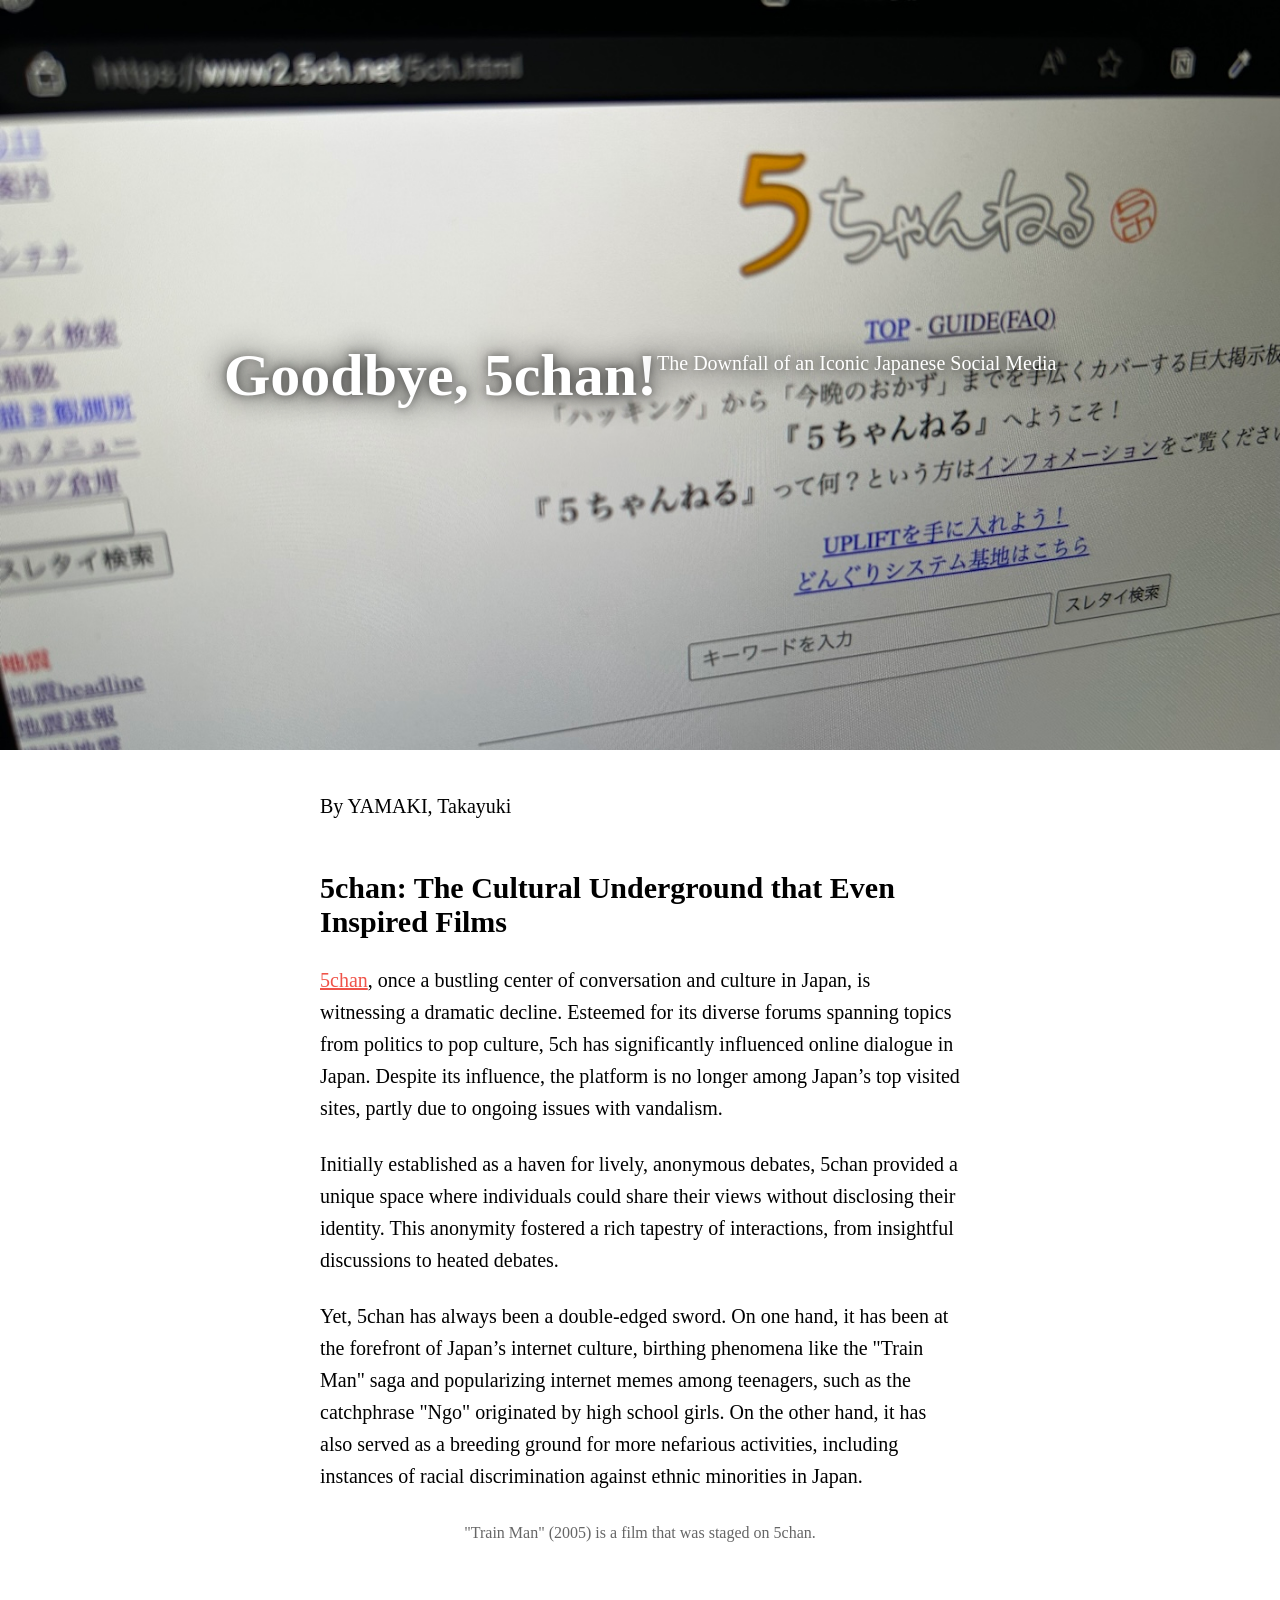
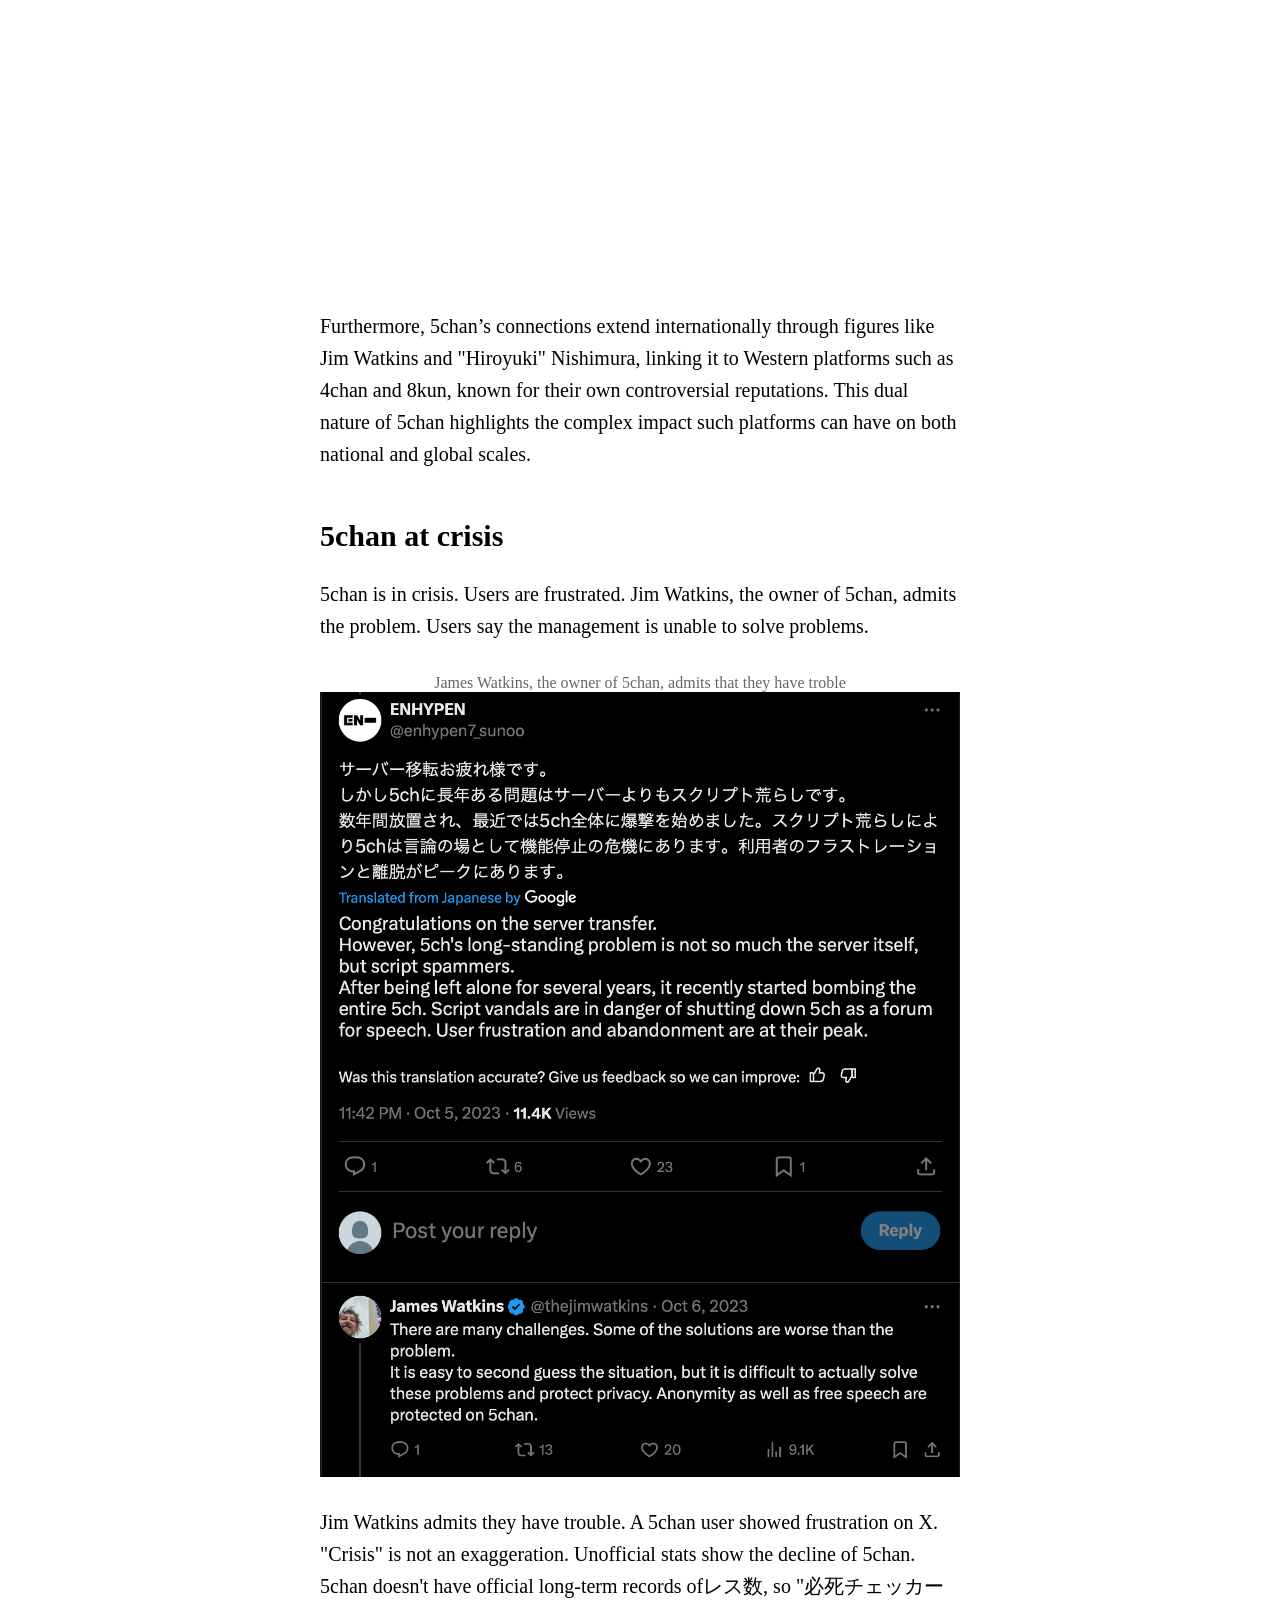
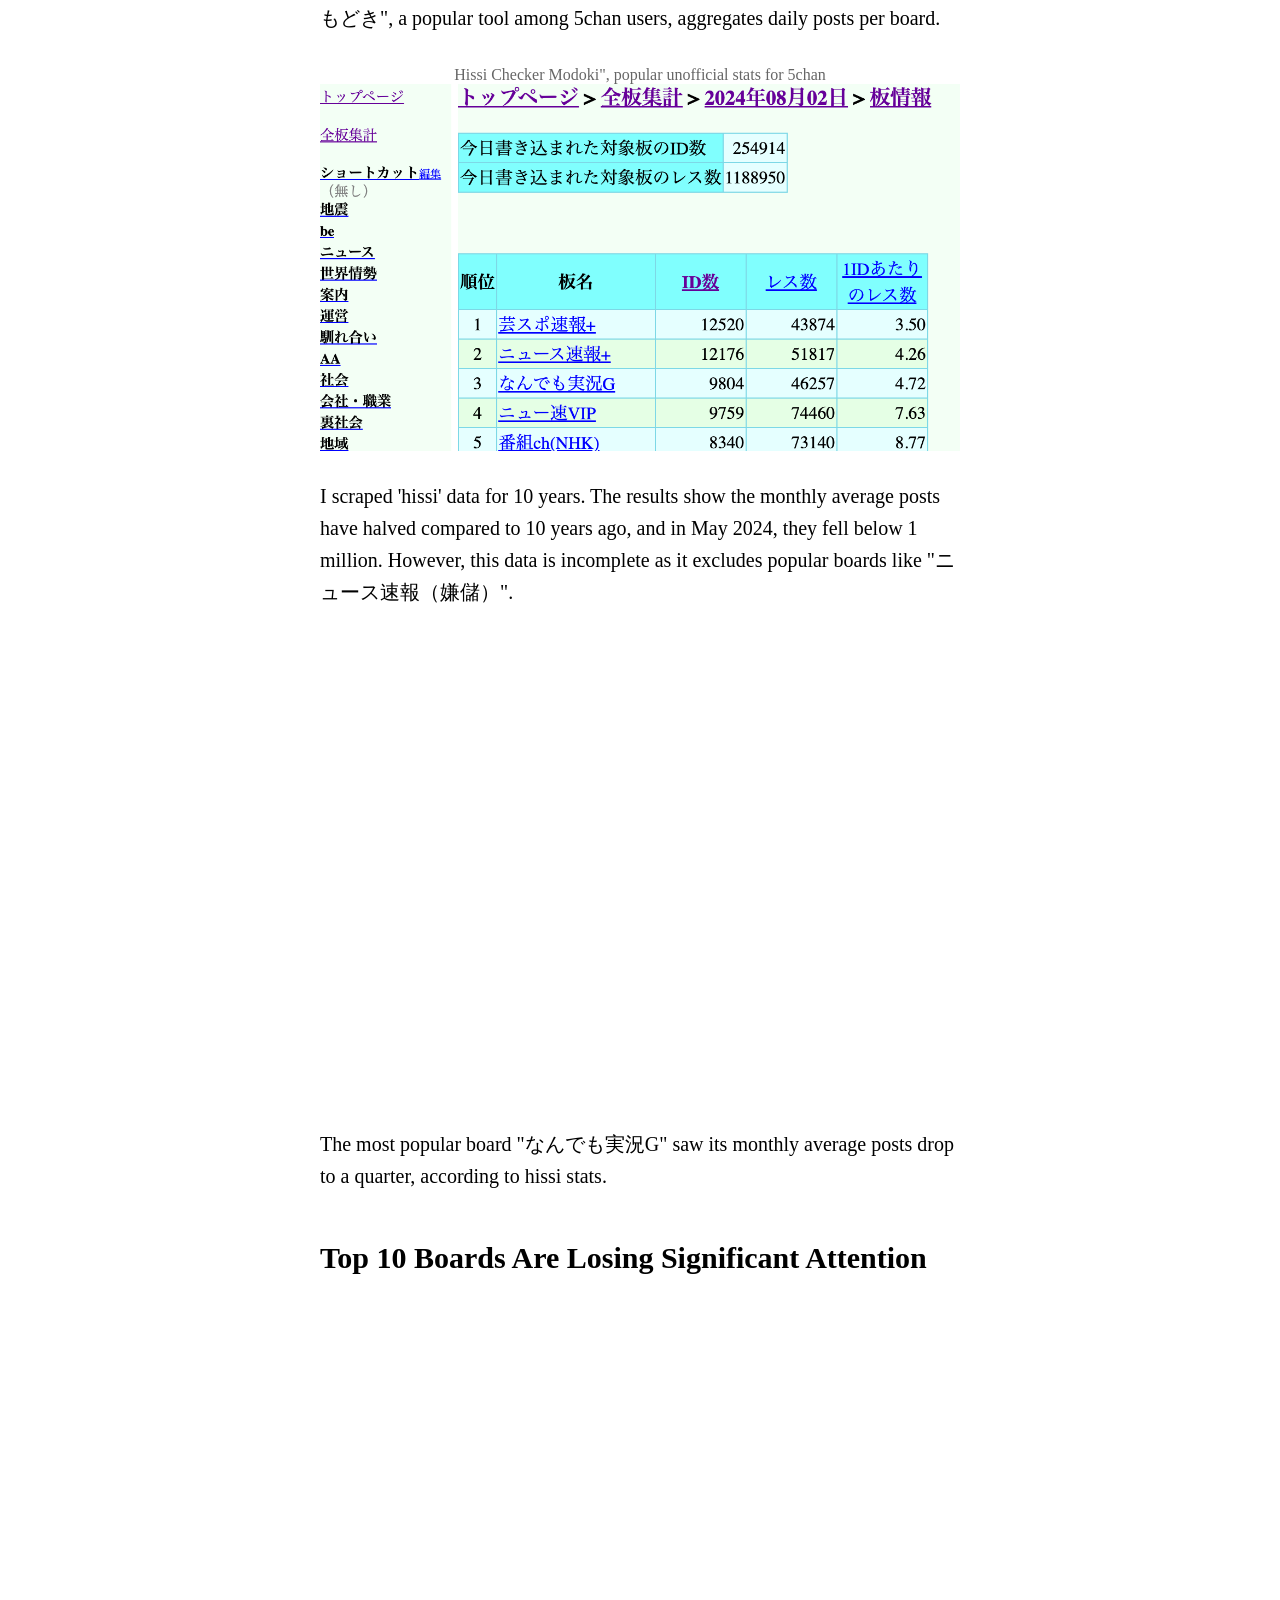
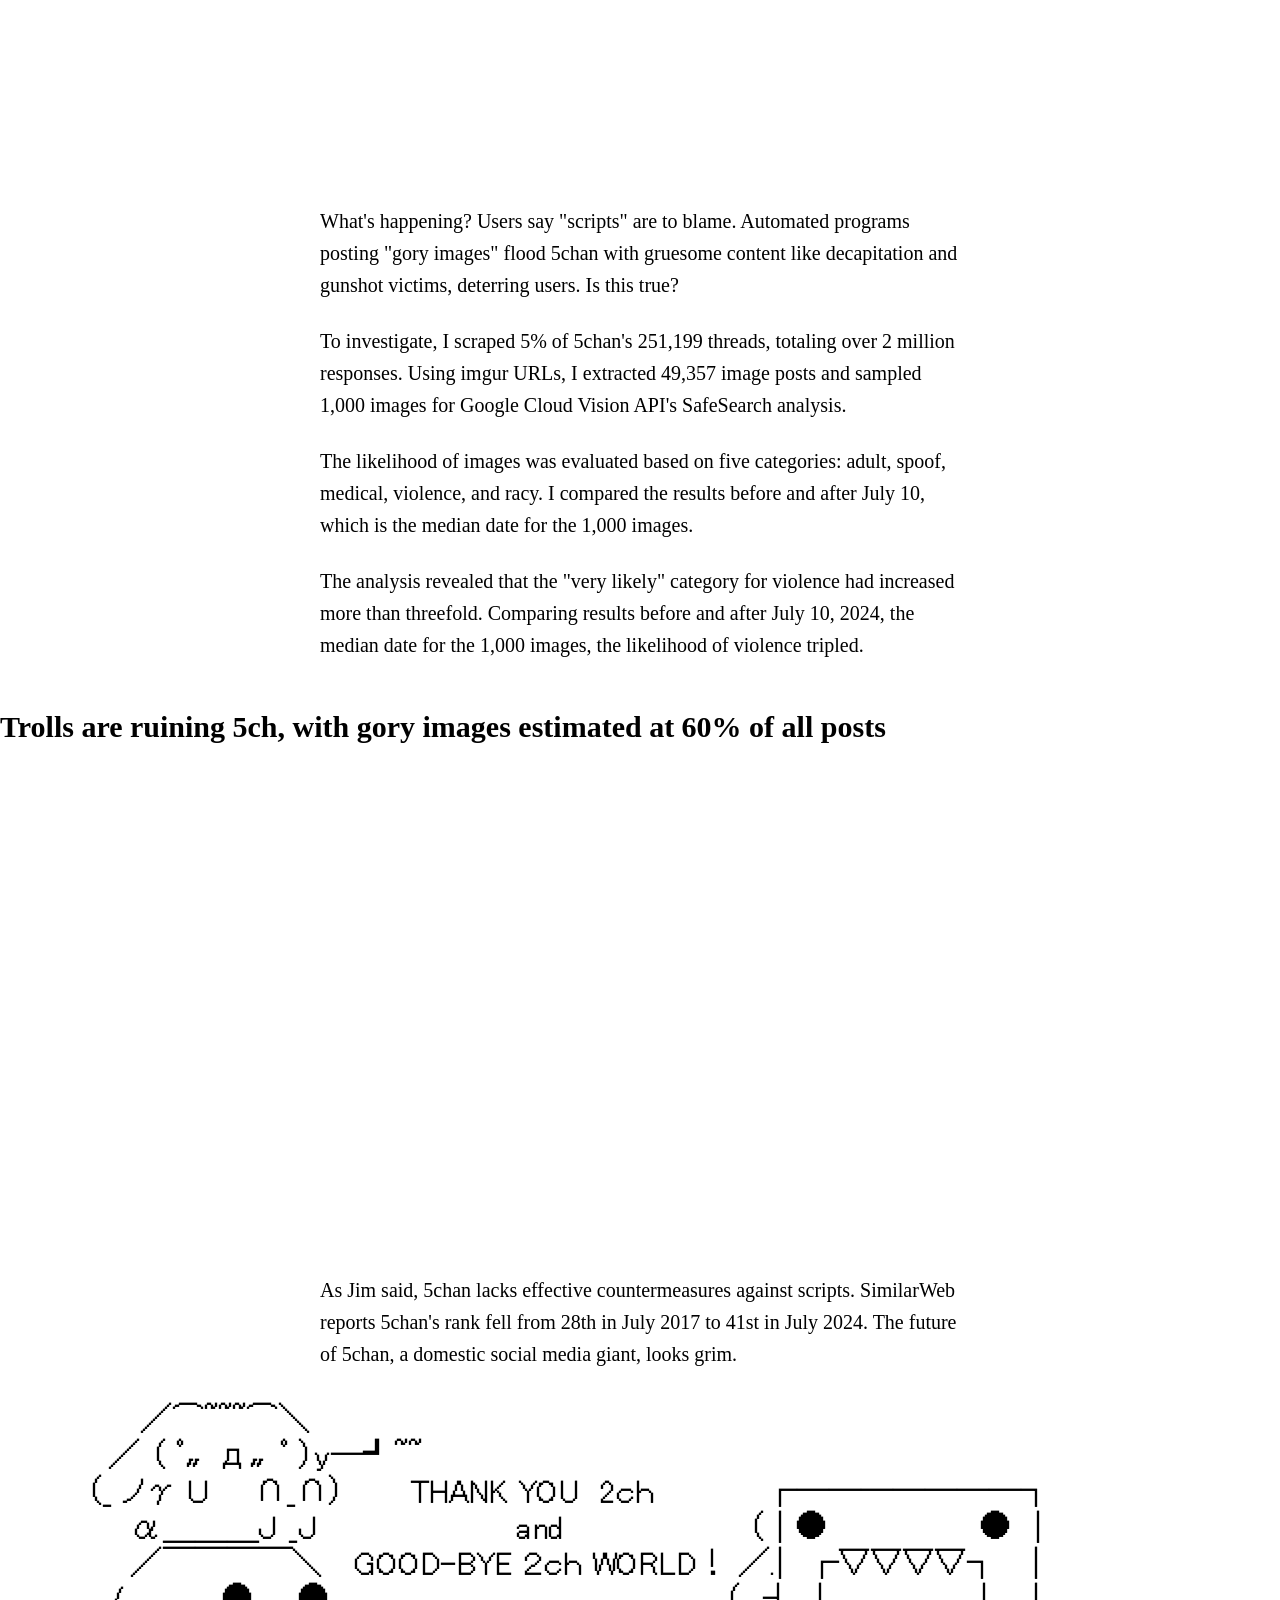
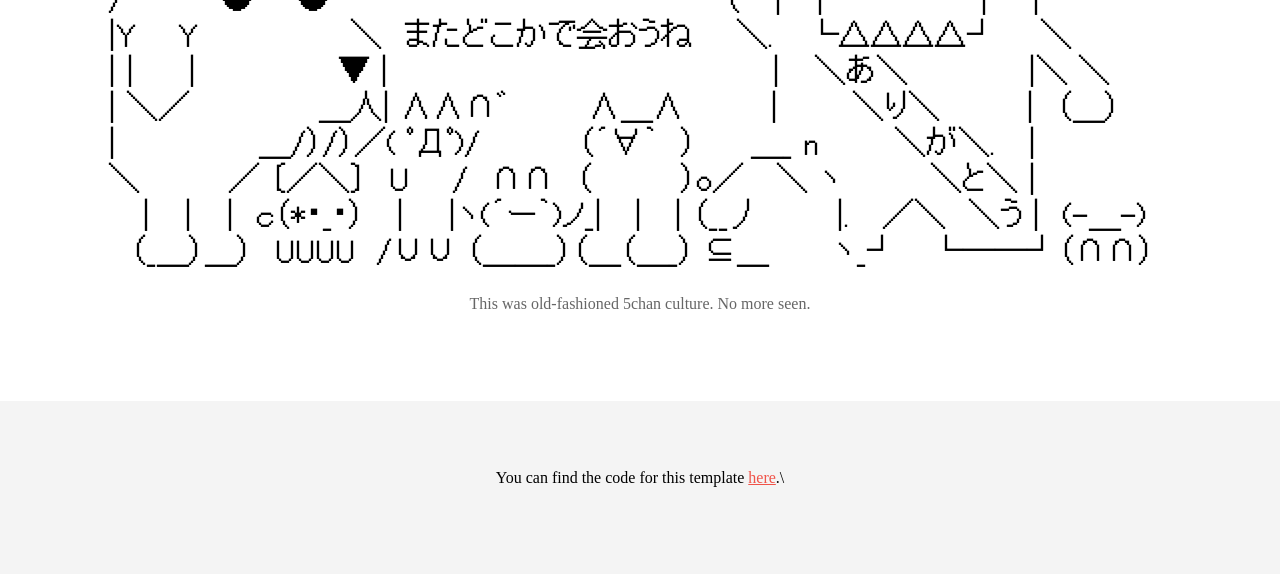
<file: 5chan/index.html>
<!DOCTYPE html>
<!-- saved from url=(0055)https://jsoma.github.io/page-templates/basic/index.html -->
<html>
    <head><meta http-equiv="Content-Type" content="text/html; charset=UTF-8">
    
    <meta name="viewport" content="width=device-width, initial-scale=1">
    <title>Good Bye, 5chan!</title>

    <!-- Google fonts -->
    <link rel="preconnect" href="https://fonts.gstatic.com/" crossorigin="">
    <link rel="preconnect" href="https://fonts.googleapis.com/">
    <link rel="preconnect" href="https://fonts.gstatic.com/" crossorigin="">
    <link href="./Story template_files/css2" rel="stylesheet">
    <style>
        body {
            margin: 0;
            font-size: 20px;
            font-family: Georgia, 'Times New Roman', Times, serif;
            text-rendering: optimizeLegibility;
        }

        .content {
            max-width: 640px;
            margin: auto;
        }

        .header {
            padding: 3em 0;
        }

        a {
            color: #f05349;
        }

        .footer {
            background: #f4f4f4;
            text-align: center;
            font-size: 0.8em;
            margin-top: 4em;
            padding: 4em 0;
        }

        figure {
            margin: 0;
            padding-bottom: 1.2em;
        }

        figcaption {
            font-size: 0.8em;
            text-align: center;
            margin-top: 0.5em;
            color: #666;
        }

        h1 {
            font-family: 'Lora', Georgia, serif;
            font-weight: bold;
            font-size: 3em;
            line-height: 1.1;
        }

        .subhead {
            font-family: 'Lora', Georgia, serif;
        }

        .full-width figure {
            text-align: center;
        }

        iframe,
        img,
        video {
            max-width: 100%;
        }

        p {
            line-height: 1.6;
            margin: 0;
            padding-bottom: 1.2em;
        }

        ul {
            margin: 0;
            padding-bottom: 1em;
            line-height: 1.6;
        }

        iframe {
            padding-bottom: 1.2em;
        }

        code {
            font-family: 'Courier New', monospace;
            background: #fff880;
        }

        /* margin on mobile */
        @media (max-width: 640px) {
            body {
                font-size: 18px;
            }

            .content {
                padding-left: 0.5em;
                padding-right: 0.5em;
            }
        }
    </style>
    <style>
        .with-image-bg,
        .with-video-bg {
            position: relative;
            background-size: cover;
            margin-bottom: 2em;

            /* Center everything inside */
            min-height: 70svh;
            display: flex;
            justify-content: center;
            align-items: center;

            /* White text with a shadow */
            color: white;
            text-shadow: 0px 0px 30px black,
                0px 0px 10px rgba(0, 0, 0, 0.5);
        }

        .with-image-bg {
            background-image: url('./files/5ch.jpeg');
        }

        .video-background {
            position: absolute;
            top: 0;
            width: 100%;
            height: 100%;
            z-index: -1;
        }

        .video-background video {
            object-fit: cover;
            width: 100%;
            height: 100%;
        }
    </style>
    <script src="https://d3js.org/d3.v6.min.js"></script>

</head>

<body cz-shortcut-listen="true">
    <div id="tooltip" style="position: absolute; text-align: center; width: 120px; height: auto; padding: 10px; font: 12px sans-serif; background: lightsteelblue; border: 0px; border-radius: 8px; pointer-events: none; opacity: 0;"></div>

    <div class="header with-image-bg">
        <h1>Goodbye, 5chan!</h1>
        <p class="subhead">The Downfall of an Iconic Japanese Social Media</p>
    </div>

    <div class="content">

        <div class="byline">
            <p>By YAMAKI, Takayuki</p>
        </div>

        <h2>5chan: The Cultural Underground that Even Inspired Films</h2>


        <p><a href="https://5ch.net/">5chan</a>, once a bustling center of conversation and culture in Japan, is witnessing a dramatic decline. Esteemed for its diverse forums spanning topics from politics to pop culture, 5ch has significantly influenced online dialogue in Japan. Despite its influence, the platform is no longer among Japan’s top visited sites, partly due to ongoing issues with vandalism.</p>

        <p>Initially established as a haven for lively, anonymous debates, 5chan provided a unique space where individuals could share their views without disclosing their identity. This anonymity fostered a rich tapestry of interactions, from insightful discussions to heated debates.</p>

        <p>Yet, 5chan has always been a double-edged sword. On one hand, it has been at the forefront of Japan’s internet culture, birthing phenomena like the "Train Man" saga and popularizing internet memes among teenagers, such as the catchphrase "Ngo" originated by high school girls. On the other hand, it has also served as a breeding ground for more nefarious activities, including instances of racial discrimination against ethnic minorities in Japan.</p>

        <figure>
            <figcaption>"Train Man" (2005) is a film that was staged on 5chan.</figcaption>
            <iframe width="560" height="315" src="https://www.youtube.com/embed/mdW6V40E1SQ?si=6D8ALNU1XOj-90N_" title="YouTube video player" frameborder="0" allow="accelerometer; autoplay; clipboard-write; encrypted-media; gyroscope; picture-in-picture; web-share" referrerpolicy="strict-origin-when-cross-origin" allowfullscreen></iframe>
        </figure>


        <p>Furthermore, 5chan’s connections extend internationally through figures like Jim Watkins and "Hiroyuki" Nishimura, linking it to Western platforms such as 4chan and 8kun, known for their own controversial reputations. This dual nature of 5chan highlights the complex impact such platforms can have on both national and global scales.</p>

        <h2>5chan at crisis</h2>

        <p>5chan is in crisis. Users are frustrated. Jim Watkins, the owner of 5chan, admits the problem. Users say the management is unable to solve problems.
        </p>

        <figure>
            <figcaption>James Watkins, the owner of 5chan, admits that they have troble </figcaption>
            <a href="https://x.com/enhypen7_sunoo/status/1710138437909753898"><img src="./files/5chindanger.png" alt='An 5chan user showed frustration on X'></a>
            
        </figure>

        <p>Jim Watkins admits they have trouble. A 5chan user showed frustration on X. "Crisis" is not an exaggeration. Unofficial stats show the decline of 5chan. 5chan doesn't have official long-term records ofレス数, so "必死チェッカーもどき", a popular tool among 5chan users, aggregates daily posts per board.
        </p>
        <figure>
            <figcaption>Hissi Checker Modoki", popular unofficial stats for 5chan </figcaption>
            <a href="http://hissi.org/"><img src="./files/hissi.png" alt='"Hissi Checker Modoki", Unofficial Stats of 5chan'></a>
            
        </figure>

        <p>I scraped 'hissi' data for 10 years. The results show the monthly average posts have halved compared to 10 years ago, and in May 2024, they fell below 1 million. However, this data is incomplete as it excludes popular boards like "ニュース速報（嫌儲）".</p>
        
        <iframe title="5ch Hits Historic Low, Unofficial Stats shows" aria-label="Interactive line chart" id="datawrapper-chart-QrKtQ" src="https://datawrapper.dwcdn.net/QrKtQ/1/" scrolling="no" frameborder="0" style="width: 0; min-width: 100% !important; border: none;" height="467" data-external="1"></iframe><script type="text/javascript">!function(){"use strict";window.addEventListener("message",(function(a){if(void 0!==a.data["datawrapper-height"]){var e=document.querySelectorAll("iframe");for(var t in a.data["datawrapper-height"])for(var r=0;r<e.length;r++)if(e[r].contentWindow===a.source){var i=a.data["datawrapper-height"][t]+"px";e[r].style.height=i}}}))}();
        </script>

        <p>The most popular board "なんでも実況G" saw its monthly average posts drop to a quarter, according to hissi stats.</p>
        <h2>Top 10 Boards Are Losing Significant Attention</h2>
<svg width="800" height="500"></svg>
<script src ='./files/firstGraph.js'></script>


<p>What's happening? Users say "scripts" are to blame. Automated programs posting "gory images" flood 5chan with gruesome content like decapitation and gunshot victims, deterring users. Is this true?</p>

<p>To investigate, I scraped 5% of 5chan's 251,199 threads, totaling over 2 million responses. Using imgur URLs, I extracted 49,357 image posts and sampled 1,000 images for Google Cloud Vision API's SafeSearch analysis. 

</p>

<p>The likelihood of images was evaluated based on five categories: adult, spoof, medical, violence, and racy. I compared the results before and after July 10, which is the median date for the 1,000 images. </p>

<p>The analysis revealed that the "very likely" category for violence had increased more than threefold. Comparing results before and after July 10, 2024, the median date for the 1,000 images, the likelihood of violence tripled.</p>

    </div>



    <h2>Trolls are ruining 5ch, with gory images estimated at 60% of all posts</h2>
    <svg width="960" height="500" id="svgSecond"></svg>
    <script>
    // SVG領域の設定
    const svg2 = d3.select("#svgSecond"),
        margin2 = { top: 40, right: 20, bottom: 60, left: 150 },
        width2 = +svg2.attr("width") - margin2.left - margin2.right,
        height2 = +svg2.attr("height") - margin2.top - margin2.bottom,
        g2 = svg2.append("g").attr("transform", `translate(${margin2.left},${margin2.top})`);

    const title = svg2.append("text")
        .attr("x", width2 / 2)
        .attr("y", margin2.top / 2)
        .attr("text-anchor", "middle")
        .attr("font-size", "24px")
        .text("Trolls are Ruining 5ch, with Gory Images Estimated at 60% of all posts");  // 初期タイトル

    // カテゴリの設定
    const categories = ["adult", "medical", "spoofed", "violence", "racy"];


// 色の設定（ここでグローバルに定義します）
const color = d3.scaleOrdinal()
    .domain(categories)
    .range([
        "#808080", // グレー系 for "adult"
        "#c25d55", // 赤色系 for "medical"
        "#A9A9A9", // グレー系 for "spoofed"
        "red", // 赤色系 for "violence"
        "#D3D3D3"  // グレー系 for "racy"
    ]);

    console.log("Color scale:", color);  // デバッグ用
    
    // 初期CSVファイルパス
    let csvFile = "./files/csv/summary_first_half_20240804_223425.csv";
    
    // データの読み込みとグラフの描画を行う関数
    function loadData(csvFile) {
        d3.csv(csvFile).then(function(data) {
            const newTitle = (csvFile === "./files/csv/summary_first_half_20240804_223425.csv") ?
            "Before July 10, 2024: Image Recognition Results of 500 Posts Sampled" :
            "After July 10, 2024: Image Recognition Results of 500 Posts Sampled  ";
        title.text(newTitle);
            // スケール設定
            const x2 = d3.scaleLinear()
                .domain([0, 300])
                .range([0, width2]);
    
            const y0 = d3.scaleBand()
                .domain(data.map(d => d["Likelihood"]))
                .range([0, height2])
                .paddingInner(0.1);
    
            const y1 = d3.scaleBand()
                .domain(categories)
                .rangeRound([0, y0.bandwidth()])
                .padding(0.05);
    
            // 軸の描画
            g2.select(".x-axis").remove();
            g2.select(".y-axis").remove();
            g2.append("g")
                .attr("class", "x-axis")
                .attr("transform", `translate(0,${height2})`)
                .call(d3.axisBottom(x2));
            g2.append("g")
                .attr("class", "y-axis")
                .call(d3.axisLeft(y0));
    
            // 棒グラフの描画
            const bars = g2.selectAll(".bar-group")
                .data(data);
    
            const barEnter = bars.enter().append("g")
                .attr("class", "bar-group")
                .attr("transform", d => `translate(0,${y0(d["Likelihood"])})`);
    
            barEnter.selectAll("rect")
                .data(d => categories.map(category => ({key: category, value: +d[category]})))
                .enter().append("rect")
                .attr("y", d => y1(d.key))
                .attr("height", y1.bandwidth())
                .attr("fill", d => color(d.key))
                .attr("width", 0)  // 初期幅を0に設定
                .transition()  // アニメーションを適用
                .duration(750)
                .attr("width", d => x2(d.value));
    
            bars.selectAll("rect")
                .data(d => categories.map(category => ({key: category, value: +d[category]})))
                .transition()  // アニメーションを適用
                .duration(750)
                .attr("width", d => x2(d.value));
        });
    }
    
    // データの初期読み込み
    loadData(csvFile);

    // レジェンドの追加
    const legend = svg2.append("g")
        .attr("class", "legend")
        .attr("transform", `translate(${width2 + margin2.right + 50}, ${height2 + margin2.bottom-140})`); // 位置をさらに右に移動


    legend.selectAll("rect")
        .data(categories)
        .enter().append("rect")
        .attr("x", 0)
        .attr("y", (d, i) => i * 20)
        .attr("width", 18)
        .attr("height", 18)
        .attr("fill", d => color(d));  // デバッグ用

    legend.selectAll("text")
        .data(categories)
        .enter().append("text")
        .attr("x", 24)
        .attr("y", (d, i) => i * 20 + 9)
        .attr("dy", "0.35em")
        .text(d => d);        


    // 5秒ごとにCSVファイルを切り替えて読み込み
    setInterval(() => {
        csvFile = (csvFile === "./files/csv/summary_first_half_20240804_223425.csv") ?
                  "./files/csv/summary_second_half_20240804_223425.csv" :
                  "./files/csv/summary_first_half_20240804_223425.csv";
        loadData(csvFile);
    }, 3000);
    </script>        


    <div class="content">
        <p>As Jim said, 5chan lacks effective countermeasures against scripts. SimilarWeb reports 5chan's rank fell from 28th in July 2017 to 41st in July 2024. The future of 5chan, a domestic social media giant, looks grim.</p>

    </div>

    <div class="full-width">
        <figure>
            <img src="./files/goodbye.png">
            <figcaption>This was old-fashioned 5chan culture. No more seen.</figcaption>
        </figure>
    </div>
    <div class="footer">
        <div class="content">
            <p>You can find the code for this template <a href="https://github.com/jsoma/page-templates/">here</a>.\
        </div>
    </div>


</body></html>
</file>
